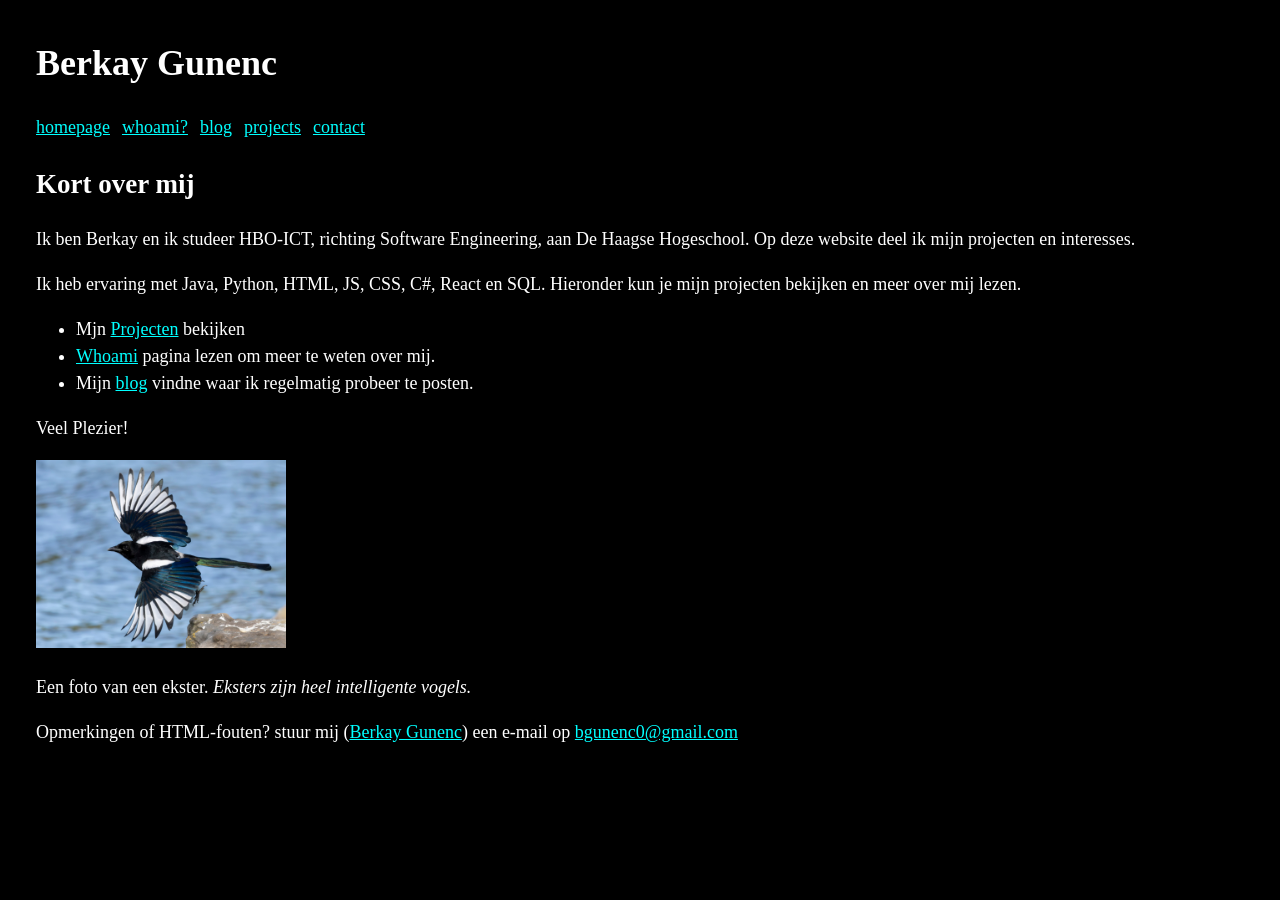
<file: index.html>
<!DOCTYPE html>
<html lang="nl">
<head>
    <meta charset="UTF-8">
    <meta http-equiv="X-UA-Compatible" content="IE=edge">
    <meta name="viewport" content="width=device-width, initial-scale=1.0">
    <link rel="stylesheet" href="css/style.css" type="text/css">
    <title>Berkay Gunenc's homepage</title>
</head>
<body>
    <header>
        <h1>Berkay Gunenc</h1>
        
        <nav>
            <a href="index.html">homepage</a>
            <a href="whoami.html">whoami?</a>
            <a href="blog.html">blog</a>
            <a href="projects.html">projects</a>
            <a href="contact.html">contact</a>
        </nav>
    </header>
    <main>
        <section>
            <h2>Kort over mij</h2>
            <p>
                Ik ben Berkay en ik studeer HBO-ICT, richting Software Engineering,
                aan De Haagse Hogeschool. Op deze website deel ik mijn projecten
                en interesses.
            </p>
            <p>
                Ik heb ervaring met Java, Python, HTML, JS, CSS, C#, React en SQL.
                Hieronder kun je mijn projecten bekijken en meer over mij lezen.
            </p>
        </section>

        <ul>
            <li>Mjn <a href="projects.html">Projecten</a> bekijken</li>
            <li><a href="whoami.html">Whoami</a> pagina lezen om meer te weten over mij.</li>
            <li>Mijn <a href="blog.html">blog</a> vindne waar ik regelmatig probeer te posten.</li>

        </ul>
        <p>
        Veel Plezier!
        </p>
        <img src="images/saksaganim.jpeg" alt="Een foto van een ekster.">
        <p>Een foto van een ekster. <em>Eksters zijn heel intelligente vogels.</em></p>
    </main>
    <footer>
        <p>Opmerkingen of HTML-fouten? stuur mij (<a href="https://saksagan86.github.io">Berkay Gunenc</a>) een e-mail op <a href="mailto:bgunenc0@gmail.com">bgunenc0@gmail.com</a> </p>
    </footer>   
</body>
</html>
</file>
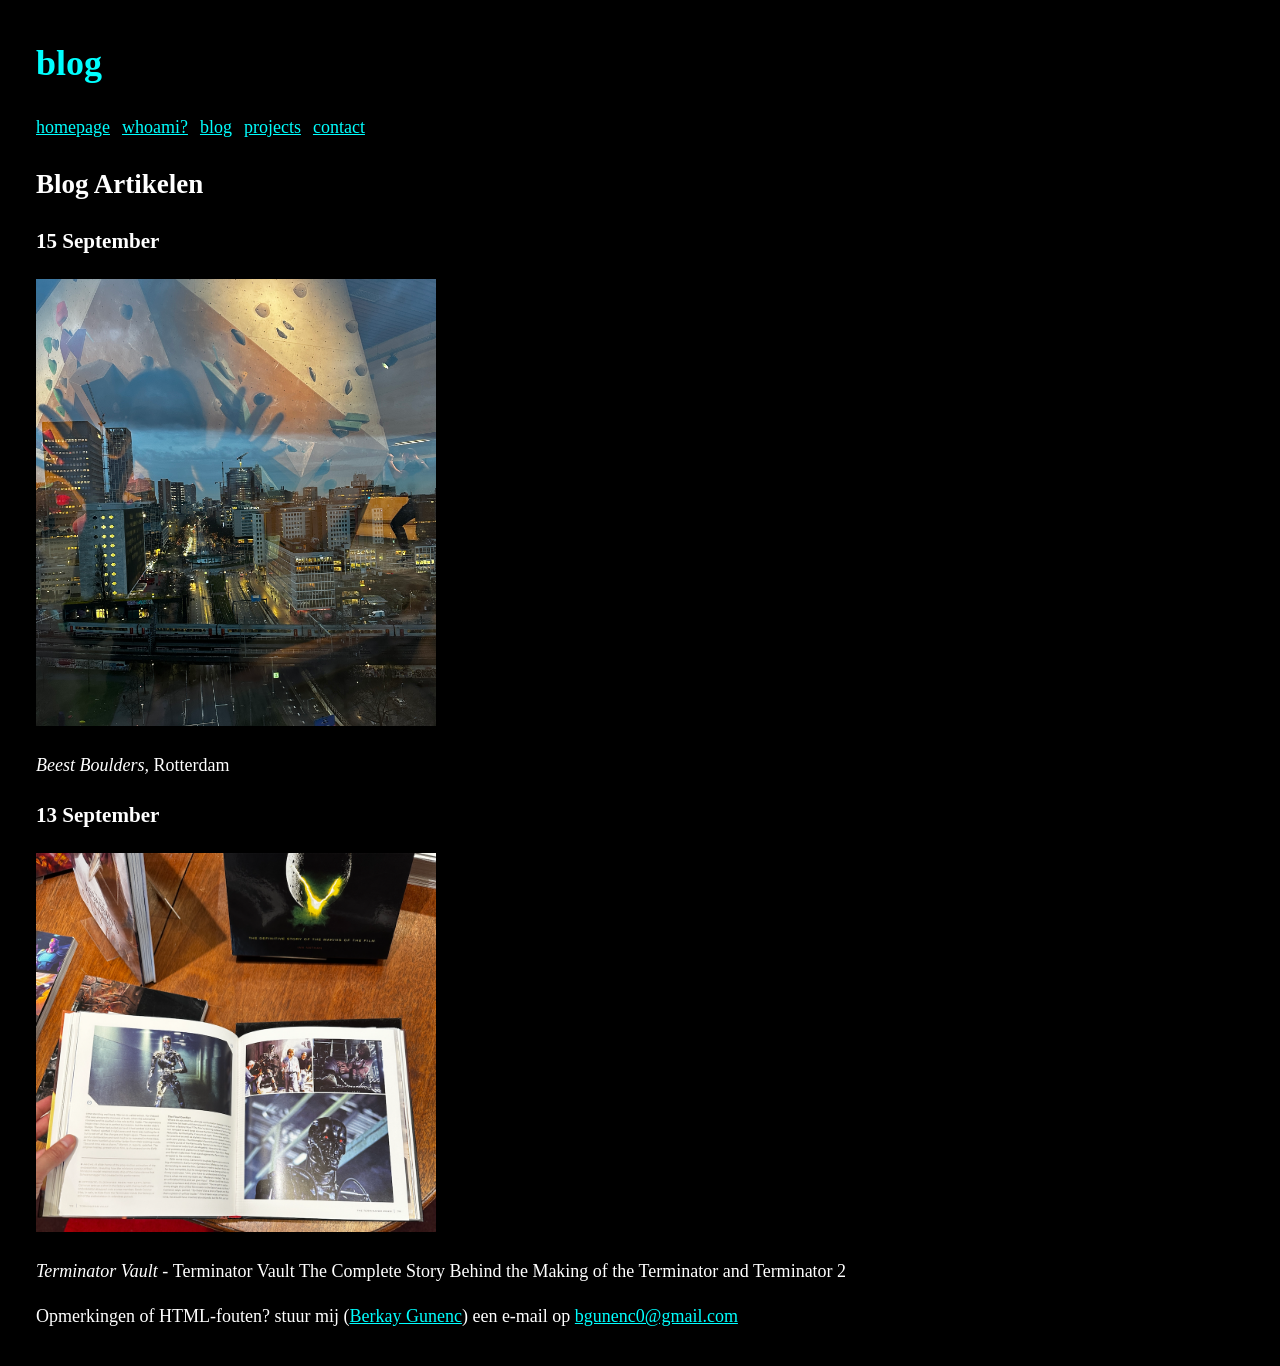
<file: blog.html>
<!DOCTYPE html>
<html lang="nl">
<head>
    <meta charset="UTF-8">
    <meta http-equiv="X-UA-Compatible" content="IE=edge">
    <meta name="viewport" content="width=device-width, initial-scale=1.0">
    <link rel="stylesheet" href="css/style.css" type="text/css">
    <title>blog</title>
</head>
<body> 
    <header>
        <h1 class="blog-h1">blog</h1>
        <nav>
            <a href="index.html">homepage</a>
            <a href="whoami.html">whoami?</a>
            <a href="blog.html">blog</a>
            <a href="projects.html">projects</a>
            <a href="contact.html">contact</a>
        </nav>
    </header>
    <main>
        <section>
                <h2>Blog Artikelen</h2>
            <article>
                <h3>15 September</h3>
                <img class="blog-bouldering-image" src="images/bouldering.jpg" alt="Boulderen in Beest Boulders Rotterdam">
                <p><em>Beest Boulders,</em> Rotterdam</p>
            </article>     
            <article>
                <h3>13 September</h3>
                <img class="blog-terminator-image" src="images/terminator.png" alt="Book: Terminator Vault">
                <p><em>Terminator Vault - </em> Terminator Vault The Complete Story Behind the Making of the Terminator and Terminator 2</p>
            </article>
        </section>
    </main>
    <footer>
        <p>Opmerkingen of HTML-fouten? stuur mij (<a href="https://saksagan86.github.io">Berkay Gunenc</a>) een e-mail op <a href="mailto:bgunenc0@gmail.com">bgunenc0@gmail.com</a> </p>
    </footer>
</body>
</html>
</file>
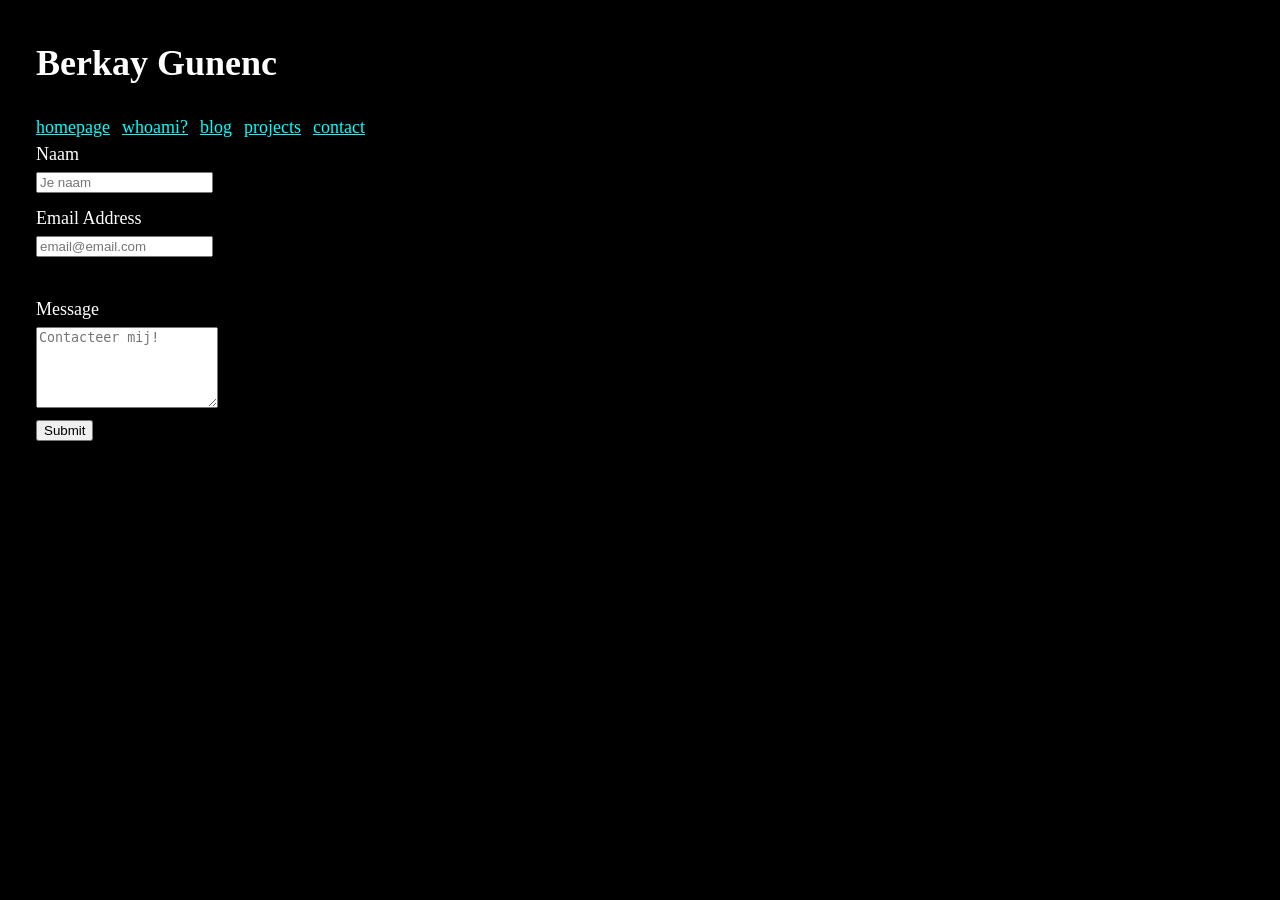
<file: contact.html>
<!DOCTYPE html>
<html lang="nl">
<head>
    <meta charset="UTF-8">
    <meta http-equiv="X-UA-Compatible" content="IE=edge">
    <meta name="viewport" content="width=device-width, initial-scale=1.0">
    <link rel="stylesheet" href="css/style.css" type="text/css">
    <script src="js/contact.js" defer></script>
    <title>Berkay Gunenc's homepage</title>
</head>
<body>
    <header>
        <h1>Berkay Gunenc</h1>
        
        <nav>
            <a href="index.html">homepage</a>
            <a href="whoami.html">whoami?</a>
            <a href="blog.html">blog</a>
            <a href="projects.html">projects</a>
            <a href="contact.html">contact</a>
        </nav>
    </header>
    <main>
        <form id="contact-form">
            <label>Naam
                <input type="text" name="name" placeholder="Je naam" required>
            </label>
            <label>Email Address
                <input type="email" name="email" placeholder="email@email.com" required>
            </label>
            <br>

            <label>Message
                <textarea
                name="messagee"
                rows="5"
                minlength="10"
                placeholder="Contacteer mij!"
                required></textarea>
            </label>
            <input type="submit">
            <p id="form-result" role="status"></p>
        </form> 
    </main>
    
</body>
</file>
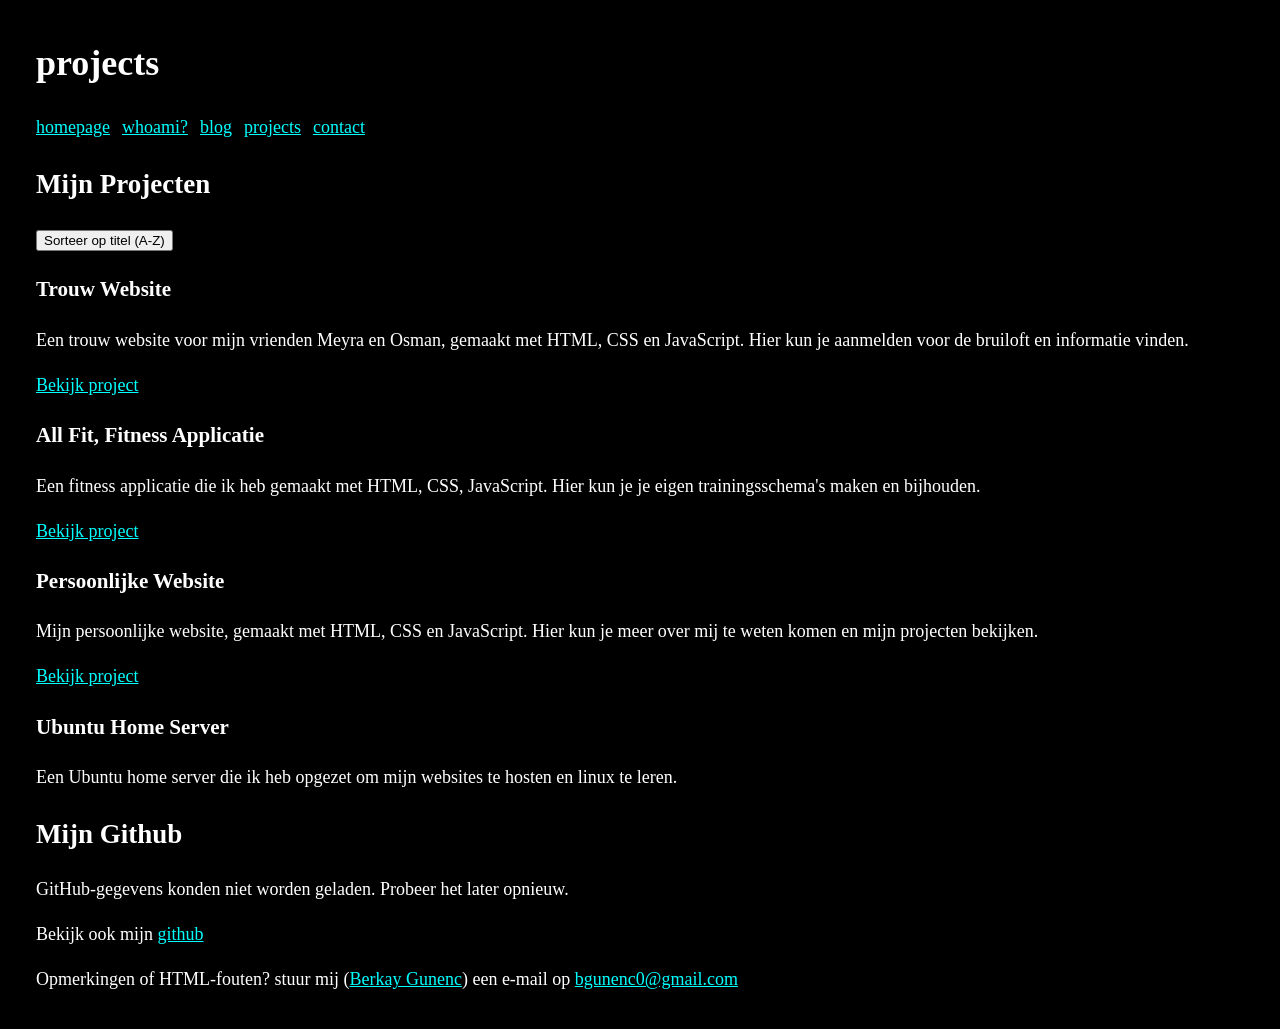
<file: projects.html>
<!DOCTYPE html>
<html lang="nl">
<head>
    <meta charset="UTF-8">
    <meta http-equiv="X-UA-Compatible" content="IE=edge">
    <meta name="viewport" content="width=device-width, initial-scale=1.0">
    <link rel="stylesheet" href="css/style.css" type="text/css">
    <script src="js/projecten-lijst.js" defer></script>
    <script src="js/github-api.js" defer></script>
    <title>projects</title>

</head>
<body>
    <header>
        <h1>projects</h1>
        <nav>
            <a href="index.html">homepage</a>
            <a href="whoami.html">whoami?</a>
            <a href="blog.html">blog</a>
            <a href="projects.html">projects</a>
            <a href="contact.html">contact</a>
        </nav>

    </header>

    <main>
        <section>
            <h2>Mijn Projecten</h2>
            <button type="button" id="sorteer-projecten">Sorteer op titel (A-Z)</button>
            <div id="projecten-lijst"></div>
        </section>
        <section>
            <h2>Mijn Github</h2>
            <p id="github-status" role="status"></p>
            <div id="github-resultaat"></div>
            <p>Bekijk ook mijn <a href="https://www.github.com/saksagan86">github</a></p>
        </section>
    </main>
    <footer>
        <p>Opmerkingen of HTML-fouten? stuur mij (<a href="https://saksagan86.github.io">Berkay Gunenc</a>) een e-mail op <a href="mailto:bgunenc0@gmail.com">bgunenc0@gmail.com</a> </p>
    </footer>
</body>
</html>
</file>
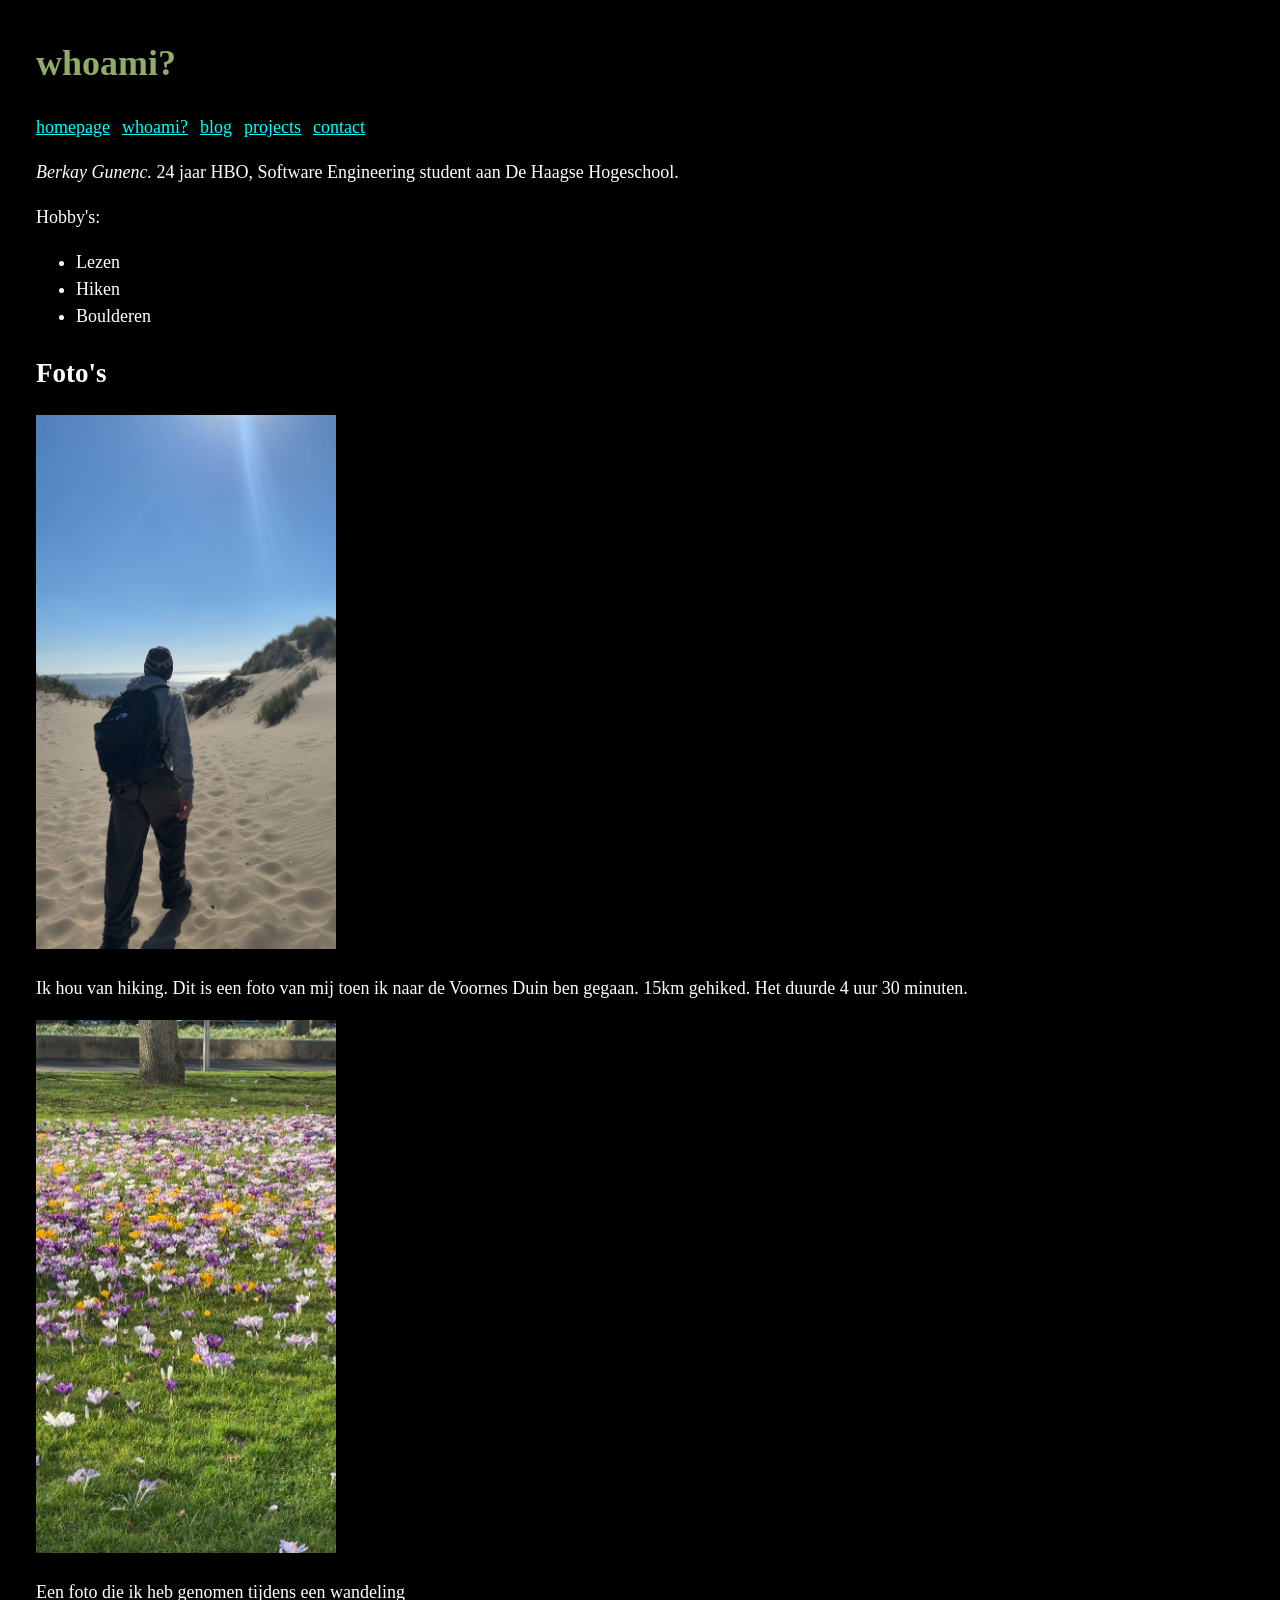
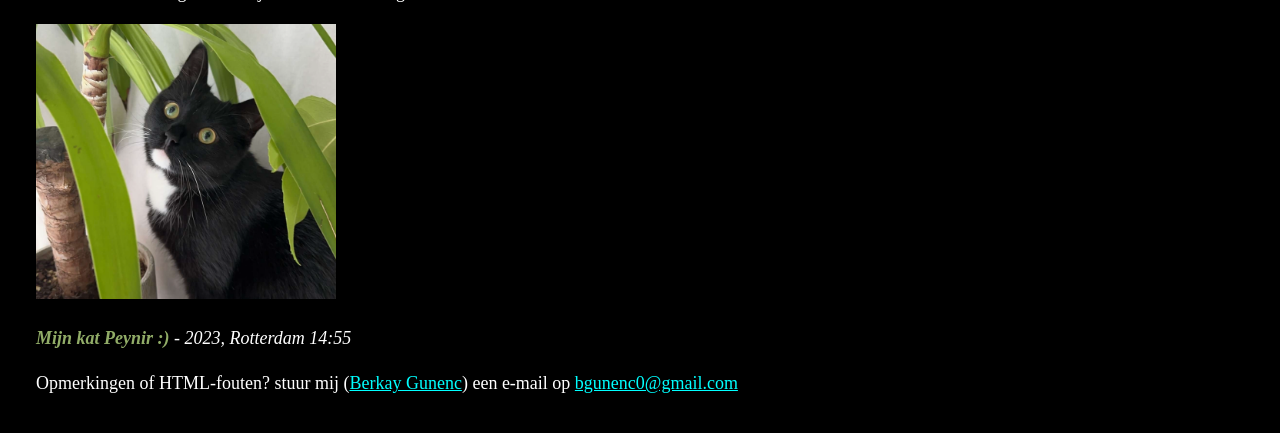
<file: whoami.html>
<!DOCTYPE html>
<html lang="nl">
<head>
    <meta charset="UTF-8">
    <meta http-equiv="X-UA-Compatible" content="IE=edge">
    <meta name="viewport" content="width=device-width, initial-scale=1.0">
    <link rel="stylesheet" href="css/style.css" type="text/css">
    <title>whoami</title>
</head>
<body>
    <header>
        <h1 class="whoami-h1">whoami?</h1>
        <nav>
            <a href="index.html">homepage</a>
            <a href="whoami.html">whoami?</a>
            <a href="blog.html">blog</a>
            <a href="projects.html">projects</a>
            <a href="contact.html">contact</a>
        </nav>
    </header>
    <main>
        <p><em>Berkay Gunenc.</em> 24 jaar HBO, Software Engineering student aan De Haagse Hogeschool.</p>
        <p>Hobby's:</p>
            <ul>
            <li>Lezen</li>
            <li>Hiken</li>
            <li>Boulderen</li>
        </ul>
        <section>
            <h2>Foto's</h2>
            <img src="/images/voornes duin.JPG" class="whoami-image" alt="Een foto van mij op de duinen">
            <p>Ik hou van hiking. Dit is een foto van mij toen ik naar de Voornes Duin ben gegaan. 15km gehiked. Het duurde 4 uur 30 minuten.</p>
            <img src="/images/cicekler.JPG" class="whoami-image" alt="Een foto van natuurbloemen op een grasveld">
            <p>Een foto die ik heb genomen tijdens een wandeling</p>
            <img src="/images/peynir.png" class="whoami-image" alt="Mijn kat Peynir">
            <p><em><strong><span class="green-text">Mijn kat Peynir :)</span></strong> - 2023, Rotterdam 14:55</em></p>    
        </section>
        </main>
    <footer>
        <p>Opmerkingen of HTML-fouten? stuur mij (<a href="https://saksagan86.github.io">Berkay Gunenc</a>) een e-mail op <a href="mailto:bgunenc0@gmail.com">bgunenc0@gmail.com</a> </p>
    </footer>
</body>
</html>
</file>
<file: css/style.css>
body {
    background-color: #000000;
    color: #FFFFFF;
    font-size: 18px;
    font-family: Palatino;
    
    margin: 16px;
    font-size: 16px;
    line-height: 1.5;
}
h1{
    font-size: 21px;
}


a:link {
    color:#00FFFF;
}
a:visited{
    color:#FFCC33;
}
/*link when clicked*/
a:active{
    color:#FF6666;
}
img{
    width: 250px;
    max-width: 100%;
    height: auto;
}

/*whoami page*/

.whoami-image{
    width: 300px;
    height: auto;
}
.whoami-h1{
    color: #91AC67;
}
.green-text{
    color: #91AC67;
}

/*blog page*/

.blog-h1{
    color: #00FFFF;
}
.blog-terminator-image,
.blog-bouldering-image{
    width: 400px;
}

/*input box voor de contact pagina*/
.input-box{
    width: 500px;
    height: 500px;
    display: flex;
    flex-wrap: wrap;
}
/**/
form label{
    display:block;
    margin-bottom: 12px;
}
form input,
form textarea{
    display:block;
    margin-top: 4px;
}

nav {
    display: flex;
    flex-wrap: wrap;
    gap: 12px;
}

/*media queries*/
@media (min-width:768px){
    body{
        margin: 32px;
        font-size: 18px;
    }
    h1{
        font-size: 32px;
    }
}
@media (min-width:1024px){
    body{
        margin: 36px;
        font-size:18px;
    }
    h1{
        font-size:36px;
    }

}
@media (max-width:768px){
    nav{
        gap: 8px;
    }
    nav a{
        padding:6px 4px;
    }
}
</file>
